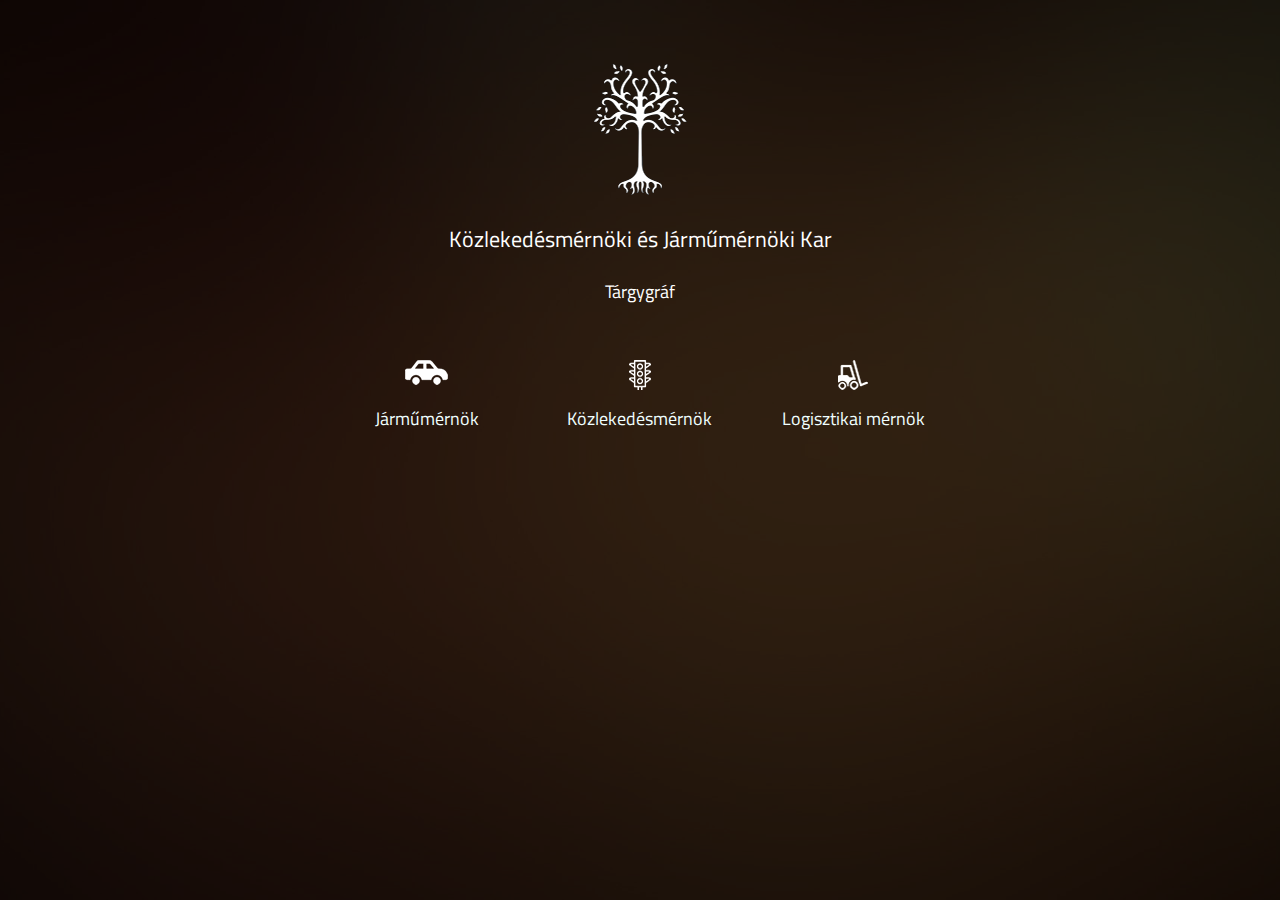
<file: index.html>
<!DOCTYPE html PUBLIC "-//W3C//DTD XHTML 1.0 Transitional//EN" "http://www.w3.org/TR/xhtml1/DTD/xhtml1-transitional.dtd">
<html xmlns="http://www.w3.org/1999/xhtml">
<head>
<meta http-equiv="Content-Type" content="text/html; charset=utf-8" />
<title>BME-KJK tárgygráf</title>
<link rel="stylesheet" type="text/css" href="css/styles2.css" />
<link rel="stylesheet" type="text/css" href="css/index.css" />
<script src="js/jquery-1.11.0.min.js"></script>
 </head>

<body>
<div class="contMain">
	<div class="innerMain">
	<div class="logo">
		<div class="logoImg"><img src="icons/logo.fw.png" /></div>
		<div class="logoTitle">
			<p class="first">Közlekedésmérnöki és Járműmérnöki Kar</p>
			<p class="second">Tárgygráf</p>
		</div>
	</div>
		<div class="buttonWrap">
			<a href="jarmu.html">
				<div class="buttonMain">
					<div class="upper"><img src="icons/jarmu.fw.png" /></div>
					<div class="upper">Járműmérnök</div>
				</div>
			</a>
				<a href="kozlek.html">
				<div class="buttonMain">
					<div class="upper"><img src="icons/kozlek.fw.png" /></div>
					<div class="upper">Közlekedésmérnök</div>
				</div>
				</a>
				<a href="logisztika.html">
				<div class="buttonMain">
					<div class="upper"><img src="icons/log.fw.png" /></div>
					<div class="upper">Logisztikai mérnök</div>
				</div>
				</a>
		</div>
		
	</div> 
</div>
</body>
</html>
</file>
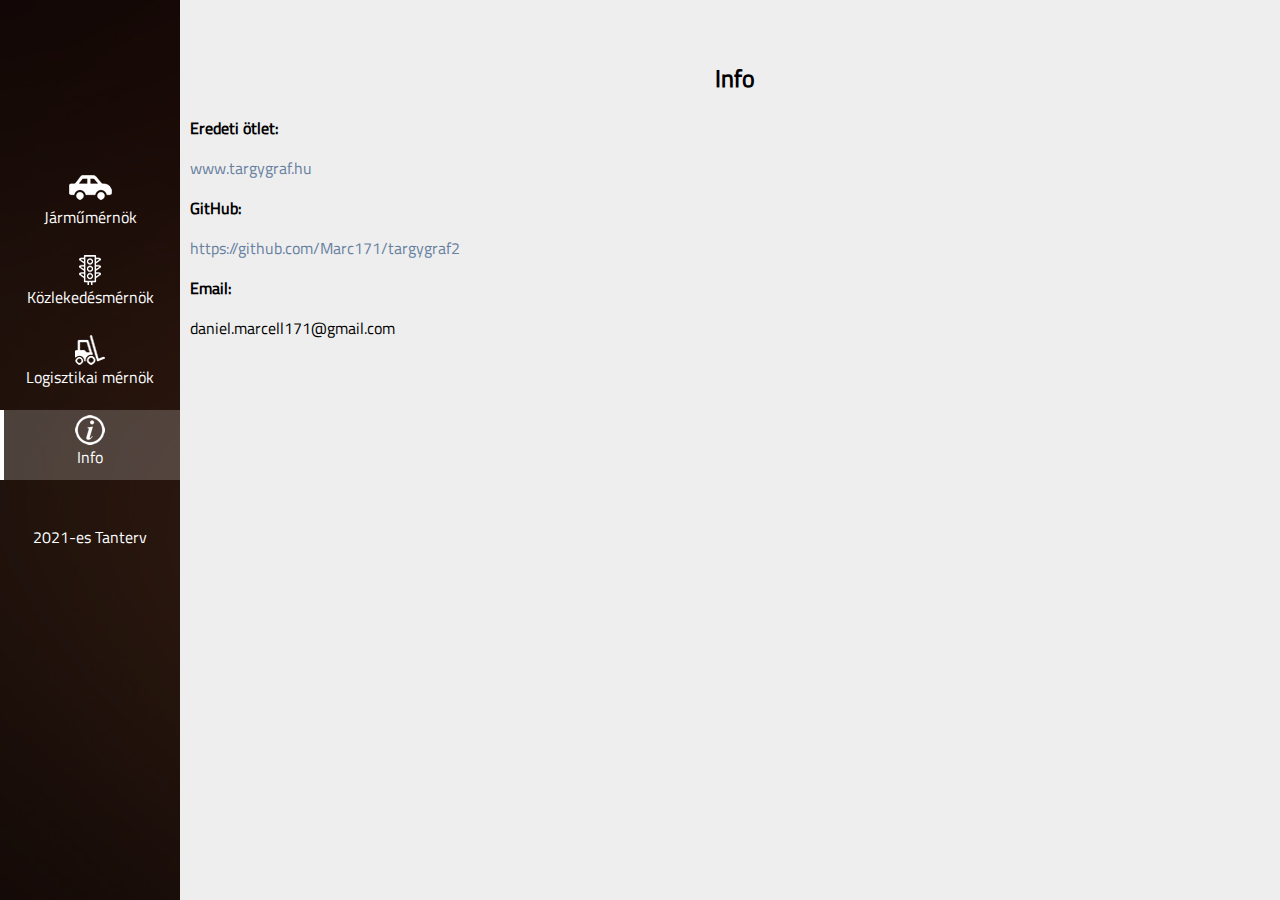
<file: info.html>
<!DOCTYPE html PUBLIC "-//W3C//DTD XHTML 1.0 Transitional//EN" "http://www.w3.org/TR/xhtml1/DTD/xhtml1-transitional.dtd">
<html xmlns="http://www.w3.org/1999/xhtml">
<head>
<meta http-equiv="Content-Type" content="text/html; charset=utf-8" />
<title>BME-KJK tárgygráf</title>
<link rel="stylesheet" type="text/css" href="css/styles2.css" />
<script src="js/jquery-1.11.0.min.js"></script>
<script src="js/pre_inf.js"></script>
<!--<script src="js/cookie_jar.js"></script>
-->
 </head>

<body onunload="pageUnload()">
<div class="container">
    <div class="sidebar">
		<div class="sidebarInner">
            <div class="buttonCont">
               <a href="jarmu.html">
                <div class="button" id="jarmu">
                    <div class="icon"><img src="icons/jarmu.fw.png" /></div>
                    <div class="title">Járműmérnök</div>
                </div>
                </a>
                <a href="kozlek.html">
                 <div class="button" id="kozlek">
                    <div class="icon"><img src="icons/kozlek.fw.png" /></div>
                    <div class="title">Közlekedésmérnök</div>
                </div>
                </a>
                <a href="logisztika.html" >
                <div class="button" id="log">
                    <div class="icon"><img  src="icons/log.fw.png" /></div>
                    <div class="title">Logisztikai mérnök</div>
                </div>
                </a>
                
                 <a href="info.html" >
                <div class="button" id="inf">
                    <div class="icon"><img  src="icons/info.fw.png" /></div>
                    <div class="title">Info</div>
                </div>
                </a>
				
				<a href="https://bmetargygraf.hu/" target="_blank">
					<div class="button" id="inf">
						<div class="icon"></div>
						<div class="title">2021-es Tanterv</div>
					</div>
                </a>
            </div>
        </div>
    </div>
    
    
    
    
    
<div class="content">


<div class="gombWrap">
	
</div>
<h2 class="pageTitle">Info </h2>
    <div class="infoWrap">
    	<p class="iTitle">Eredeti ötlet:</p>
        <p class="iCont"><a href="http://targygraf.hu/" target="_blank">www.targygraf.hu</a></p>
         
        <p class="iTitle">GitHub:</p>
        <p class="iCont"><a href="https://github.com/Marc171/targygraf2" target="_blank">https://github.com/Marc171/targygraf2</a></p>
        <p class="iTitle">Email:</p>
        <p class="iCont">daniel.marcell171@gmail.com</p>
    </div>


<br /><br />


   </div>
</div>
<a href="https://www.mystat.hu/query.php?id=158092" target="_blank"><script language="JavaScript" type="text/javascript" src="https://stat.mystat.hu/stat.php?h=1&amp;id=158092"></script></a><noscript><a href="https://www.mystat.hu/query.php?id=158092" target="_blank"><img src="https://stat.mystat.hu/collect.php?id=158092&amp;h=1" alt="mystat" border="0"></img></a></noscript>
</body>
</html>
</file>
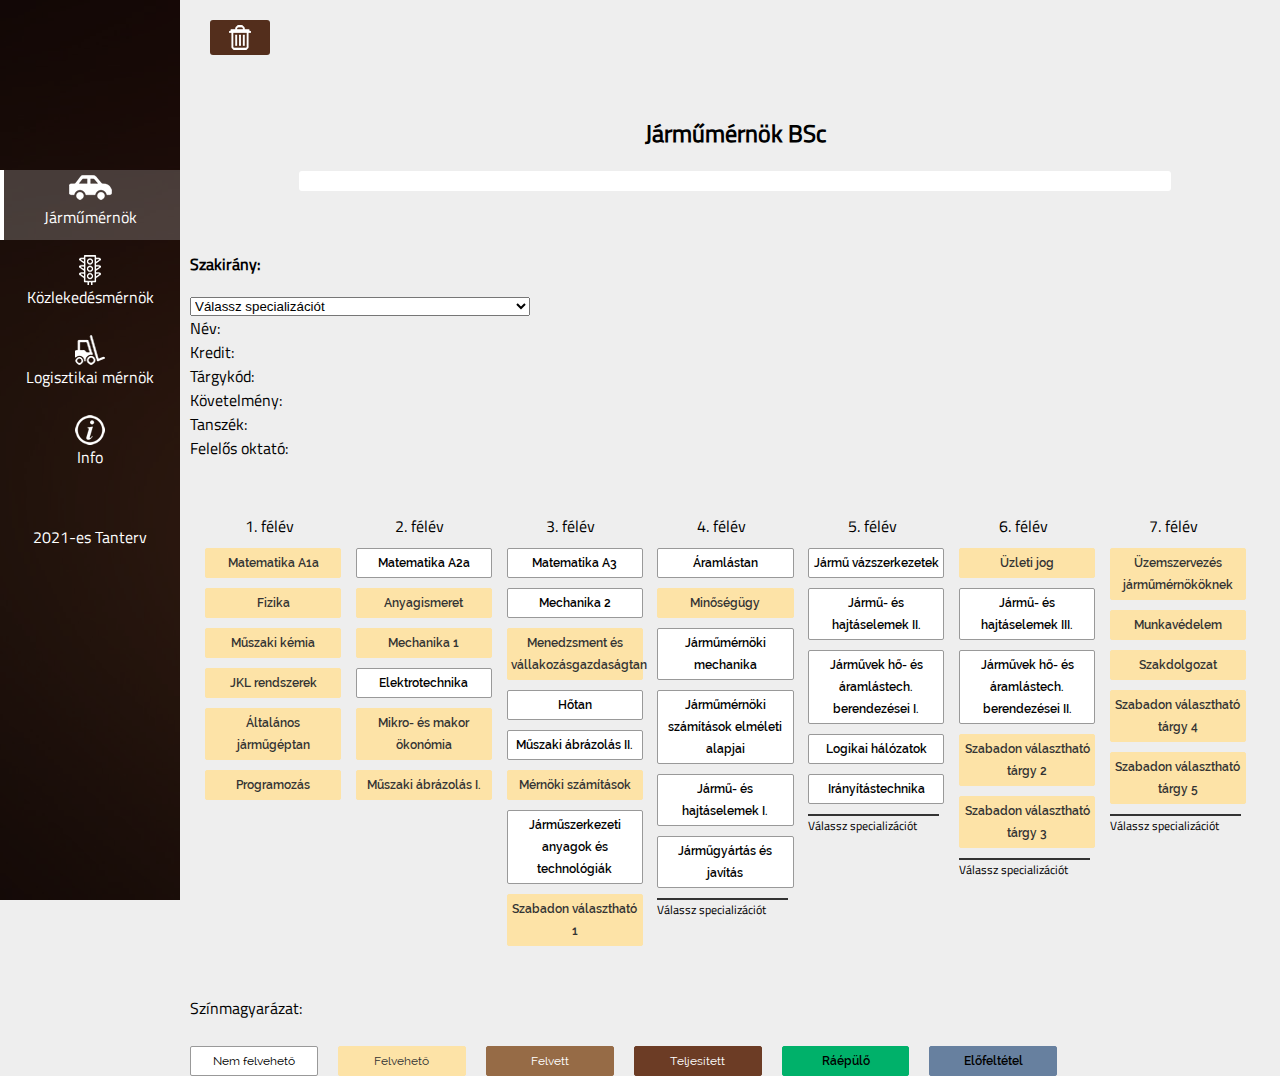
<file: jarmu.html>
<!DOCTYPE html PUBLIC "-//W3C//DTD XHTML 1.0 Transitional//EN" "http://www.w3.org/TR/xhtml1/DTD/xhtml1-transitional.dtd">
<html xmlns="http://www.w3.org/1999/xhtml">
<head>
<meta http-equiv="Content-Type" content="text/html; charset=utf-8" />
<title>BME-KJK tárgygráf</title>
<link rel="stylesheet" type="text/css" href="css/styles2.css" />
<script src="js/jquery-1.11.0.min.js"></script>
<script src="js/data_targyak.js"></script>
<script src="js/szin.js"></script>
<script src="js/data.js"></script>
<script src="js/save.js"></script>
<script src="js/szakirany_jar.js"></script>

<script src="js/cookie_jar.js"></script>
<script src="js/pre_jar.js"></script>
 </head>

<body onunload="pageUnload()">
<div class="pageWrap">
<div id="type" data-szak="jarmu"></div>
<div class="container">
    <div class="sidebar">
		<div class="sidebarInner">
            <div class="buttonCont">
               <a href="jarmu.html">
                <div class="button" id="jarmu">
                    <div class="icon"><img src="icons/jarmu.fw.png" /></div>
                    <div class="title">Járműmérnök</div>
                </div>
                </a>
                <a href="kozlek.html">
                 <div class="button" id="kozlek">
                    <div class="icon"><img src="icons/kozlek.fw.png" /></div>
                    <div class="title">Közlekedésmérnök</div>
                </div>
                </a>
                <a href="logisztika.html" >
                <div class="button" id="log">
                    <div class="icon"><img  src="icons/log.fw.png" /></div>
                    <div class="title">Logisztikai mérnök</div>
                </div>
                </a>
                   <a href="info.html" >
                <div class="button" id="inf">
                    <div class="icon"><img  src="icons/info.fw.png" /></div>
                    <div class="title">Info</div>
                </div>
                </a>
				<a href="https://bmetargygraf.hu/" target="_blank">
					<div class="button" id="inf">
						<div class="icon"></div>
						<div class="title">2021-es Tanterv</div>
					</div>
                </a>
            </div>
        </div>
    </div>
    
    
    
    
    
<div class="content">
<div class="gombWrap">
<!--	<div class="gomb" id="share" title="Megosztás" onclick="createLink()"><img src="icons/share.fw.png" /></div>-->
    <div class="gomb" id="clear" title="Törlés" onclick="deleteData()"><img src="icons/delete.fw.png" /></div>
    <div class="clear"></div>
</div>
<div class="gombWrap">
	<div id="linkToShare"></div>
</div>
<h2 class="pageTitle">Járműmérnök BSc </h2>
<div class="kreditWrap">
	<div>
			<div id="kreditBar" class="kreditBar">
				<div class="bar Telj" id="Telj">0</div>
				<div class="bar Felv" id="Felv">0</div>
			</div>
	</div>
	
</div>

<div class="middleSection">
	<div class="szakiranyWrap">
        <h4>Szakirány:</h4>
        <div class="selectWrap">
        <select id="szakirany" onchange="szakirany()">
          <option>Válassz specializációt</option>
          <option data-szak="gep"  value="1">Gépjárművek</option>
          <option data-szak="leg"  value="2">Légijárművek</option>
          <option data-szak="vas"  value="3">Vasúti járművek</option>
          <option data-szak="viz"  value="4">Vízi járművek</option>
          <option data-szak="mech" value="5">Járműmechatronika</option>
          <option data-szak="gyar" value="6">Járműgyártás</option>
          <option data-szak="ep"   value="7">Építőgépek</option>
          <option data-szak="aut"  value="8">Automatizált anyagmozgató berendezések és robotok</option>
          <option data-szak="fep"  value="9">Járműfelépítmények</option>
        </select>
        </div>
    </div>
    <div class="targyInfo">
       	<div class="targyInfoBox boxNarrow">
            <div class="targyInfoTitle">Név:</div>
            <div class="targyInfoTitle">Kredit:</div>
            <div class="targyInfoTitle">Tárgykód:</div>
         </div>
         <div class="targyInfoBox">
            <div class="targyInfoSingle" id="targyNev"></div>
            <div class="targyInfoSingle" id="targyKredit"></div>
            <div class="targyInfoSingle" id="targyKod"></div>
         </div>
          <div class="targyInfoBox boxNarrow2">
            <div class="targyInfoTitle">Követelmény:</div>
            <div class="targyInfoTitle">Tanszék:</div>
            <div class="targyInfoTitle">Felelős oktató:</div>
         </div>
         <div class="targyInfoBox">
            <div class="targyInfoSingle" id="targyKovetelmeny"></div>
            <div class="targyInfoSingle" id="targyTanszek"></div>
            <div class="targyInfoSingle" id="targyFelelos"></div>
         </div>
    </div>
</div>
<br class="clear" />
<div class="felevWrap">
			<div class="felev">
            	<div class="title">1. félév</div>
            	<div id="11" data-elo="" data-uto="21" data-felveheto="0" data-status="0" data-kredit="6" class="targy">Matematika A1a</div>
                <div id="12" data-elo="" data-uto="24 y56" data-felveheto="0" data-status="0" data-kredit="3" class="targy">Fizika</div>
                <div id="13" data-elo="" data-uto="22" data-felveheto="0" data-status="0" data-kredit="3" class="targy">Műszaki kémia</div>
                <div id="14" data-elo="" data-uto="99" data-felveheto="0" data-status="0" data-kredit="8" class="targy">JKL rendszerek</div>
                <div id="15" data-elo="" data-uto="41" data-felveheto="0" data-status="0" data-kredit="3" class="targy">Általános járműgéptan</div>
                <div id="16" data-elo="" data-uto="54 55" data-felveheto="0" data-status="0" data-kredit="7" class="targy">Programozás</div>
            </div>
            <div class="felev">
            <div class="title">2. félév</div>
            	<div id="21" data-elo="11" data-uto="31 34" data-felveheto="0" data-status="0" data-kredit="6" class="targy">Matematika A2a</div>
                <div id="22" data-elo="" data-uto="37 y47 y56 y58" data-felveheto="0" data-status="0" data-kredit="4" class="targy">Anyagismeret</div>
                <div id="23" data-elo="" data-uto="32 h47 h48 e47 a47 a57 f48"  data-felveheto="0" data-status="0" data-kredit="6" class="targy">Mechanika 1</div>
                <div id="24" data-elo="12" data-uto="54 55 v47 v57 m69 e58 a58" data-felveheto="0" data-status="0" data-kredit="6" class="targy">Elektrotechnika</div>
                <div id="25" data-elo="" data-uto="" data-felveheto="0" data-status="0" data-kredit="4" class="targy">Mikro- és makor ökonómia</div>
                <div id="26" data-elo="" data-uto="35" data-felveheto="0" data-status="0" data-kredit="4" class="targy">Műszaki ábrázolás I.</div>
            </div>
            <div class="felev">
            <div class="title">3. félév</div>
            	<div id="31" data-elo="21" data-uto="41 54 55" data-felveheto="0" data-status="0" data-kredit="4" class="targy">Matematika A3</div>
                <div id="32" data-elo="23" data-uto="43 h58" data-felveheto="0" data-status="0" data-kredit="4" class="targy">Mechanika 2</div>
                <div id="33" data-elo="" data-uto="" data-felveheto="0" data-status="0" data-kredit="4" class="targy">Menedzsment és vállakozásgazdaságtan</div>
                <div id="34" data-elo="21" data-uto="53 l47 l48 v58" data-felveheto="0" data-status="0" data-kredit="3" class="targy">Hőtan</div>
                <div id="35" data-elo="26" data-uto="45" data-felveheto="0" data-status="0" data-kredit="4" class="targy">Műszaki ábrázolás II.</div>
                <div id="36" data-elo="" data-uto="44" data-felveheto="0" data-status="0" data-kredit="3" class="targy">Mérnöki számítások</div>
                <div id="37" data-elo="22" data-uto="46 l57 y57" data-felveheto="0" data-status="0" data-kredit="6" class="targy">Járműszerkezeti anyagok és technológiák</div>
                <div id="38" data-elo="" data-uto="" data-felveheto="0" data-status="0" data-kredit="2" class="targy">Szabadon választható 1</div>
            </div>
            <div class="felev">
            <div class="title">4. félév</div>
            	<div id="41" data-elo="31 15" data-uto="53 h69" data-felveheto="0" data-status="0" data-kredit="3" class="targy">Áramlástan</div>
                <div id="42" data-elo="" data-uto="y67" data-felveheto="0" data-status="0" data-kredit="2" class="targy">Minőségügy</div>
                <div id="43" data-elo="32" data-uto="51" data-felveheto="0" data-status="0" data-kredit="4" class="targy">Járműmérnöki mechanika</div>
                <div id="44" data-elo="36" data-uto="" data-felveheto="0" data-status="0" data-kredit="3" class="targy">Járműmérnöki számítások elméleti alapjai</div>
                <div id="45" data-elo="35" data-uto="52" data-felveheto="0" data-status="0" data-kredit="5" class="targy">Jármű- és hajtáselemek I.</div>
                <div id="46" data-elo="37" data-uto="" data-felveheto="0" data-status="0" data-kredit="5" class="targy">Járműgyártás és javítás</div>
                            <div class="szakirany" id="szakBlock_4">Válassz specializációt
                            </div>
            </div>
            <div class="felev">
            	<div class="title">5. félév</div>
            	<div id="51" data-elo="43" data-uto="f66 f67 f68" data-felveheto="0" data-status="0" data-kredit="3" class="targy">Jármű vázszerkezetek</div>
                <div id="52" data-elo="45" data-uto="62" data-felveheto="0" data-status="0" data-kredit="4" class="targy">Jármű- és hajtáselemek II.</div>
                <div id="53" data-elo="34 41" data-uto="63 h67" data-felveheto="0" data-status="0" data-kredit="4" class="targy">Járművek hő- és áramlástech. berendezései I.</div>
               <div id="54" data-elo="16 24 31" data-uto="m68" data-felveheto="0" data-status="0" data-kredit="3" class="targy">Logikai hálózatok</div>
                <div id="55" data-elo="16 24 31" data-uto="" data-felveheto="0" data-status="0" data-kredit="3" class="targy">Irányítástechnika</div>
                            <div class="szakirany" id="szakBlock_5">Válassz specializációt
                            </div>
                </div>
            <div class="felev">
                 <div class="title">6. félév</div>
            	<div id="61" data-elo="" data-uto="" data-felveheto="0" data-status="0"  data-kredit="2" class="targy">Üzleti jog</div>
                <div id="62" data-elo="52" data-uto="" data-felveheto="0" data-status="0" data-kredit="4" class="targy">Jármű- és hajtáselemek III.</div>
                <div id="63" data-elo="53" data-uto="" data-felveheto="0" data-status="0" data-kredit="3" class="targy">Járművek hő- és áramlástech. berendezései II.</div>
                <div id="64" data-elo="" data-uto="" data-felveheto="0" data-status="0" data-kredit="2" class="targy">Szabadon választható tárgy 2</div>
                <div id="65" data-elo="" data-uto="" data-felveheto="0" data-status="0" data-kredit="2" class="targy">Szabadon választható tárgy 3</div>
           				<div class="szakirany" id="szakBlock_6">Válassz specializációt
               			</div>
                </div>
            <div class="felev">
              <div class="title">7. félév</div>
            	<div id="71" data-elo="" data-uto="" data-felveheto="0" data-status="0" data-kredit="2" class="targy">Üzemszervezés járműmérnököknek</div>
                <div id="72" data-elo="" data-uto="" data-felveheto="0" data-status="0" data-kredit="2" class="targy">Munkavédelem</div>
                <div id="73" data-elo="" data-uto="" data-felveheto="0" data-status="0" data-kredit="15" class="targy">Szakdolgozat</div>
                <div id="74" data-elo="" data-uto="" data-felveheto="0" data-status="0" data-kredit="2" class="targy">Szabadon választható tárgy 4</div>
                <div id="78" data-elo="" data-uto="" data-felveheto="0" data-status="0" data-kredit="2" class="targy">Szabadon választható tárgy 5</div>
                            <div class="szakirany" id="szakBlock_7">Válassz specializációt
                            </div>
               </div>
               <div class="clear"></div>
   	</div>
   
    <div class="banner"> 
    <div class="gombWrap">Színmagyarázat:</div>
<div class="minta">Nem felvehető</div>
<div class="minta felveheto">Felvehető</div>
<div class="minta felvett">Felvett</div>
<div class="minta teljesitett">Teljesített</div>
<div class="minta utokovetelmeny">Ráépülő</div>
<div class="minta elokovetelmeny">Előfeltétel</div>
<div class="clear"></div>
</div>
   </div>

</div>
<a href="https://www.mystat.hu/query.php?id=158092" target="_blank"><script language="JavaScript" type="text/javascript" src="https://stat.mystat.hu/stat.php?h=1&amp;id=158092"></script></a><noscript><a href="https://www.mystat.hu/query.php?id=158092" target="_blank"><img src="https://stat.mystat.hu/collect.php?id=158092&amp;h=1" alt="mystat" border="0"></img></a></noscript>
</div>
</body>
</html>
</file>
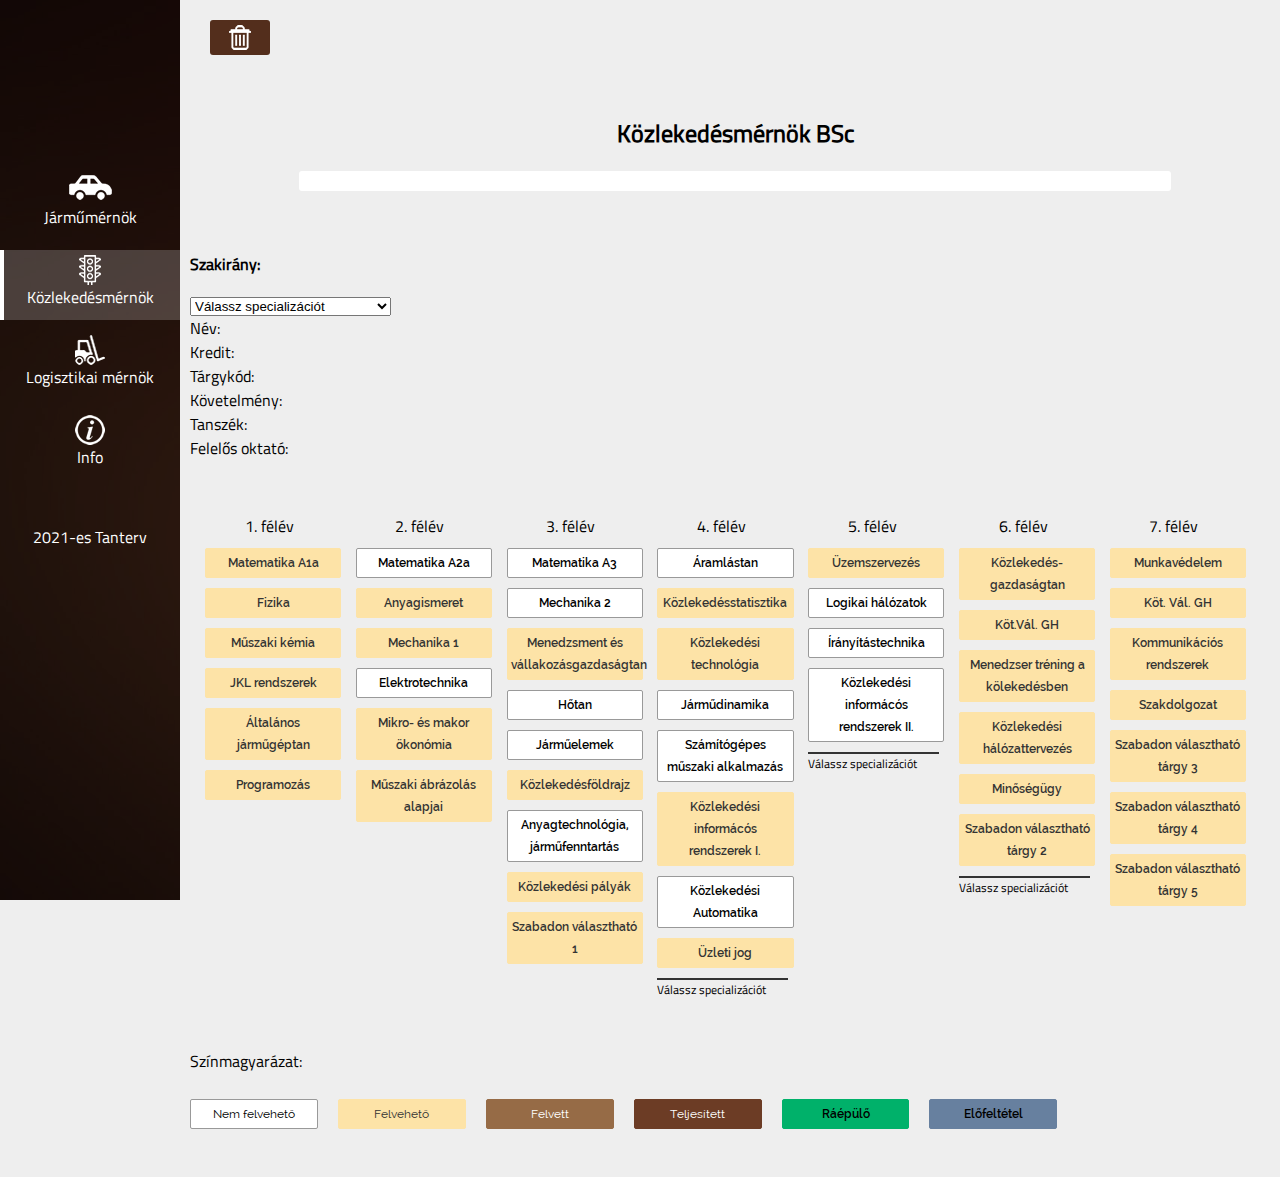
<file: kozlek.html>
<!DOCTYPE html PUBLIC "-//W3C//DTD XHTML 1.0 Transitional//EN" "http://www.w3.org/TR/xhtml1/DTD/xhtml1-transitional.dtd">
<html xmlns="http://www.w3.org/1999/xhtml">
<head>
<meta http-equiv="Content-Type" content="text/html; charset=utf-8" />
<title>BME-KJK tárgygráf</title>
<link rel="stylesheet" type="text/css" href="css/styles2.css" />
<script src="js/jquery-1.11.0.min.js"></script>
<script src="js/data_targyak.js"></script>
<script src="js/szin.js"></script>
<script src="js/data.js"></script>
<script src="js/save.js"></script>
<script src="js/szakirany_koz.js"></script>
<script src="js/pre_koz.js"></script>
<script src="js/cookie_koz.js"></script>

 </head>

<body onunload="pageUnload()">
<div id="type" data-szak="kozlek"></div>
<div class="container">
    <div class="sidebar">
		<div class="sidebarInner">
            <div class="buttonCont">
               <a href="jarmu.html">
                <div class="button" id="jarmu">
                    <div class="icon"><img src="icons/jarmu.fw.png" /></div>
                    <div class="title">Járműmérnök</div>
                </div>
                </a>
                <a href="kozlek.html">
                 <div class="button" id="kozlek">
                    <div class="icon"><img src="icons/kozlek.fw.png" /></div>
                    <div class="title">Közlekedésmérnök</div>
                </div>
                </a>
                <a href="logisztika.html" >
                <div class="button" id="log">
                    <div class="icon"><img  src="icons/log.fw.png" /></div>
                    <div class="title">Logisztikai mérnök</div>
                </div>
                </a>
                
                 <a href="info.html" >
                <div class="button" id="inf">
                    <div class="icon"><img  src="icons/info.fw.png" /></div>
                    <div class="title">Info</div>
                </div>
                </a>
				<a href="https://bmetargygraf.hu/" target="_blank">
					<div class="button" id="inf">
						<div class="icon"></div>
						<div class="title">2021-es Tanterv</div>
					</div>
                </a>
            </div>
        </div>
    </div>
    
    
    
    
    
<div class="content">

<div class="gombWrap">
<!--	<div class="gomb" id="share" title="Megosztás" onclick="createLink()"><img src="icons/share.fw.png" /></div>-->
    <div class="gomb" id="clear" title="Törlés" onclick="deleteData()"><img src="icons/delete.fw.png" /></div>
    <div class="clear"></div>
</div>
<div class="gombWrap">
	<div id="linkToShare"></div>
</div>
<h2 class="pageTitle">Közlekedésmérnök BSc </h2>
<div class="kreditWrap">
	<div>
			<div id="kreditBar" class="kreditBar">
				<div class="bar Telj" id="Telj">0</div>
				<div class="bar Felv" id="Felv">0</div>
			</div>
	</div>
	
</div>

<div class="middleSection">
	<div class="szakiranyWrap">
<h4>Szakirány:</h4>
<div class="selectWrap">
<select id="szakirany" onchange="szakirany()">
  <option>Válassz specializációt</option>
  <option data-szak="koz" value="1">Közúti közlekedési folyamatok</option>
  <option data-szak="vas" value="2">Vasúti közlekedési folyamatok</option>
  <option data-szak="leg" value="3">Légi közlekedési folyamatok</option>
  <option data-szak="viz" value="4">Vízi közlekedési folyamatok</option>
</select>
</div>
    </div>
    <div class="targyInfo">
       	<div class="targyInfoBox boxNarrow">
            <div class="targyInfoTitle">Név:</div>
            <div class="targyInfoTitle">Kredit:</div>
            <div class="targyInfoTitle">Tárgykód:</div>
         </div>
         <div class="targyInfoBox">
            <div class="targyInfoSingle" id="targyNev"></div>
            <div class="targyInfoSingle" id="targyKredit"></div>
            <div class="targyInfoSingle" id="targyKod"></div>
         </div>
          <div class="targyInfoBox boxNarrow2">
            <div class="targyInfoTitle">Követelmény:</div>
            <div class="targyInfoTitle">Tanszék:</div>
            <div class="targyInfoTitle">Felelős oktató:</div>
         </div>
         <div class="targyInfoBox">
            <div class="targyInfoSingle" id="targyKovetelmeny"></div>
            <div class="targyInfoSingle" id="targyTanszek"></div>
            <div class="targyInfoSingle" id="targyFelelos"></div>
         </div>
    </div>
</div>
<br class="clear" />


<div class="felevWrap">
			<div class="felev">
            	<div class="title">1. félév</div>
            	<div id="11" data-elo="" data-uto="21" data-felveheto="0" data-status="0" data-kredit="6" class="targy">Matematika A1a</div>
                <div id="12" data-elo="" data-uto="24" data-felveheto="0" data-status="0" data-kredit="3" class="targy">Fizika</div>
                <div id="13" data-elo="" data-uto="22" data-felveheto="0" data-status="0" data-kredit="3" class="targy">Műszaki kémia</div>
                <div id="14" data-elo="" data-uto="44 k58 l49" data-felveheto="0" data-status="0" data-kredit="8" class="targy">JKL rendszerek</div>
                <div id="15" data-elo="" data-uto="41 44" data-felveheto="0" data-status="0" data-kredit="3" class="targy">Általános járműgéptan</div>
                <div id="16" data-elo="" data-uto="45 52 53" data-felveheto="0" data-status="0" data-kredit="7" class="targy">Programozás</div>
            </div>
            <div class="felev">
            <div class="title">2. félév</div>
            	<div id="21" data-elo="11" data-uto="31 34" data-felveheto="0" data-status="0" data-kredit="6" class="targy">Matematika A2a</div>
                <div id="22" data-elo="" data-uto="37" data-felveheto="0" data-status="0" data-kredit="4" class="targy">Anyagismeret</div>
                <div id="23" data-elo="" data-uto="32"  data-felveheto="0" data-status="0" data-kredit="6" class="targy">Mechanika 1</div>
                <div id="24" data-elo="12" data-uto="47 52 53" data-felveheto="0" data-status="0" data-kredit="6" class="targy">Elektrotechnika</div>
                <div id="25" data-elo="" data-uto="" data-felveheto="0" data-status="0" data-kredit="4" class="targy">Mikro- és makor ökonómia</div>
                <div id="26" data-elo="" data-uto="35" data-felveheto="0" data-status="0" data-kredit="4" class="targy">Műszaki ábrázolás alapjai</div>
            </div>
            <div class="felev">
            <div class="title">3. félév</div>
            	<div id="31" data-elo="21" data-uto="41 52 53" data-felveheto="0" data-status="0" data-kredit="4" class="targy">Matematika A3</div>
                <div id="32" data-elo="23" data-uto="43" data-felveheto="0" data-status="0" data-kredit="4" class="targy">Mechanika 2</div>
                 <div id="33" data-elo="" data-uto="" data-felveheto="0" data-status="0" data-kredit="4" class="targy">Menedzsment és vállakozásgazdaságtan</div>
                 
                <div id="34" data-elo="21" data-uto="" data-felveheto="0" data-status="0" data-kredit="3" class="targy">Hőtan</div>
                <div id="35" data-elo="26" data-uto="" data-felveheto="0" data-status="0" data-kredit="3" class="targy">Járműelemek</div>
                <div id="36" data-elo="" data-uto="" data-felveheto="0" data-status="0" data-kredit="3" class="targy">Közlekedésföldrajz</div>
                <div id="37" data-elo="22" data-uto="" data-felveheto="0" data-status="0" data-kredit="4" class="targy">Anyagtechnológia, járműfenntartás</div>
                <div id="38" data-elo="" data-uto="k49 v49" data-felveheto="0" data-status="0" data-kredit="3" class="targy">Közlekedési pályák</div>
                <div id="39" data-elo="" data-uto="" data-felveheto="0" data-status="0" data-kredit="2" class="targy">Szabadon választható 1</div>
            </div>
            <div class="felev">
            <div class="title">4. félév</div>
            	<div id="41" data-elo="31 15" data-uto="" data-felveheto="0" data-status="0" data-kredit="3" class="targy">Áramlástan</div>
                <div id="42" data-elo="" data-uto="" data-felveheto="0" data-status="0" data-kredit="3" class="targy">Közlekedésstatisztika </div>
                <div id="43" data-elo="" data-uto="k57 v57" data-felveheto="0" data-status="0" data-kredit="5" class="targy">Közlekedési technológia</div>
                <div id="44" data-elo="14 15" data-uto="" data-felveheto="0" data-status="0" data-kredit="2" class="targy">Járműdinamika</div>
                <div id="45" data-elo="16" data-uto="" data-felveheto="0" data-status="0" data-kredit="3" class="targy">Számítógépes műszaki alkalmazás</div>
                <div id="46" data-elo="" data-uto="54" data-felveheto="0" data-status="0" data-kredit="5" class="targy">Közlekedési informácós rendszerek I.</div>
                <div id="47" data-elo="24" data-uto="" data-felveheto="0" data-status="0" data-kredit="4" class="targy">Közlekedési Automatika</div>
                <div id="48" data-elo="" data-uto="" data-felveheto="0" data-status="0" data-kredit="2" class="targy">Üzleti jog</div>
                            <div class="szakirany" id="szakBlock_4">Válassz specializációt
                            </div>
            </div>
            <div class="felev">
            	<div class="title">5. félév</div>
            	<div id="51" data-elo="" data-uto="" data-felveheto="0" data-status="0" data-kredit="6" class="targy">Üzemszervezés</div>
                <div id="52" data-elo="16 24 31" data-uto="" data-felveheto="0" data-status="0" data-kredit="3" class="targy">Logikai hálózatok</div>
                <div id="53" data-elo="16 24 31" data-uto="" data-felveheto="0" data-status="0" data-kredit="3" class="targy">Írányítástechnika</div>
                <div id="54" data-elo="46" data-uto="k69 v69 l69 h69" data-felveheto="0" data-status="0" data-kredit="5" class="targy">Közlekedési informácós rendszerek II.</div>
                            <div class="szakirany" id="szakBlock_5">Válassz specializációt
                            </div>
                </div>
            <div class="felev">
                 <div class="title">6. félév</div>
            	<div id="61" data-elo="" data-uto="" data-felveheto="0" data-status="0"  data-kredit="5" class="targy">Közlekedés-gazdaságtan</div>
                <div id="62" data-elo="" data-uto="" data-felveheto="0" data-status="0" data-kredit="2" class="targy">Köt.Vál. GH</div>
                <div id="63" data-elo="" data-uto="" data-felveheto="0" data-status="0" data-kredit="2" class="targy">Menedzser tréning a kölekedésben</div>
                <div id="64" data-elo="" data-uto="" data-felveheto="0" data-status="0" data-kredit="5" class="targy">Közlekedési hálózattervezés</div>
                <div id="65" data-elo="" data-uto="" data-felveheto="0" data-status="0" data-kredit="2" class="targy">Minőségügy</div>
                <div id="66" data-elo="" data-uto="" data-felveheto="0" data-status="0" data-kredit="2" class="targy">Szabadon választható tárgy 2</div>
           				<div class="szakirany" id="szakBlock_6">Válassz specializációt
               			</div>
                </div>
            <div class="felev">
              <div class="title">7. félév</div>
            	<div id="71" data-elo="" data-uto="" data-felveheto="0" data-status="0" data-kredit="2" class="targy">Munkavédelem</div>
                <div id="72" data-elo="" data-uto="" data-felveheto="0" data-status="0" data-kredit="2" class="targy">Köt. Vál. GH</div>
                <div id="73" data-elo="" data-uto="" data-felveheto="0" data-status="0" data-kredit="5" class="targy">Kommunikációs rendszerek</div>
                <div id="74" data-elo="" data-uto="" data-felveheto="0" data-status="0" data-kredit="15" class="targy">Szakdolgozat</div>
                <div id="75" data-elo="" data-uto="" data-felveheto="0" data-status="0" data-kredit="2" class="targy">Szabadon választható tárgy 3</div>
                <div id="76" data-elo="" data-uto="" data-felveheto="0" data-status="0" data-kredit="2" class="targy">Szabadon választható tárgy 4</div>
                <div id="77" data-elo="" data-uto="" data-felveheto="0" data-status="0" data-kredit="2" class="targy">Szabadon választható tárgy 5</div>
                            
               </div>
               <div class="clear"></div>
   	</div>
   
    <div class="banner"> 
    <div class="gombWrap">Színmagyarázat:</div>
<div class="minta">Nem felvehető</div>
<div class="minta felveheto">Felvehető</div>
<div class="minta felvett">Felvett</div>
<div class="minta teljesitett">Teljesített</div>
<div class="minta utokovetelmeny">Ráépülő</div>
<div class="minta elokovetelmeny">Előfeltétel</div>
<div class="clear"></div>
</div>
<br /><br />
<!--
<div id="test1">asd</div>
<div id="test2">asd</div>
-->
   </div>
   <a href="https://www.mystat.hu/query.php?id=158092" target="_blank"><script language="JavaScript" type="text/javascript" src="https://stat.mystat.hu/stat.php?h=1&amp;id=158092"></script></a><noscript><a href="https://www.mystat.hu/query.php?id=158092" target="_blank"><img src="https://stat.mystat.hu/collect.php?id=158092&amp;h=1" alt="mystat" border="0"></img></a></noscript>
</div>
</body>
</html>
</file>
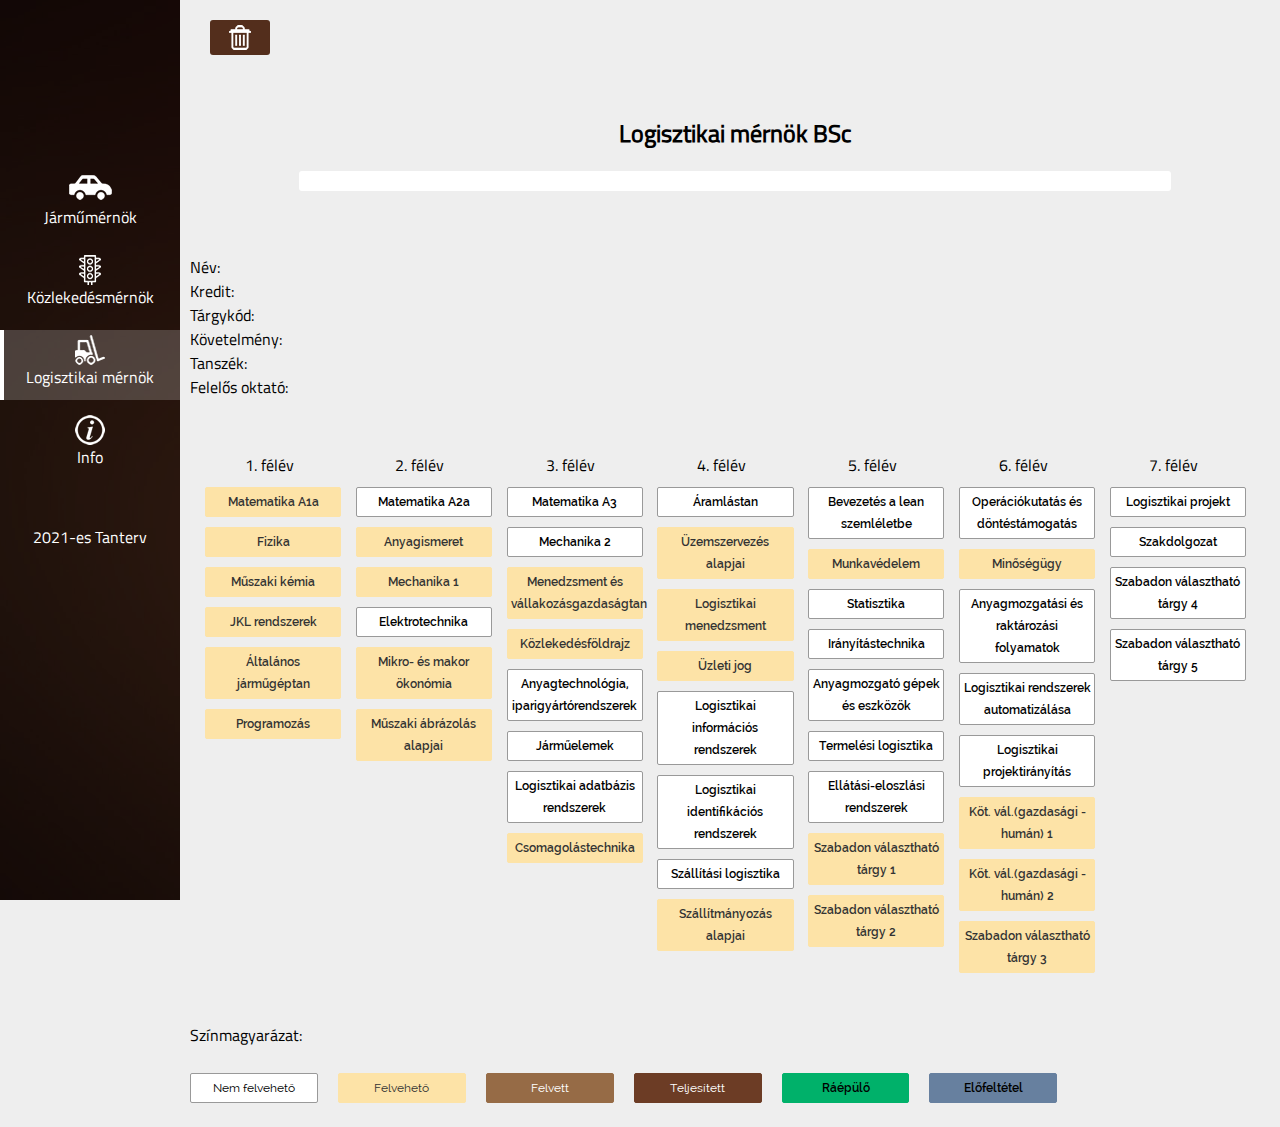
<file: logisztika.html>
<!DOCTYPE html PUBLIC "-//W3C//DTD XHTML 1.0 Transitional//EN" "http://www.w3.org/TR/xhtml1/DTD/xhtml1-transitional.dtd">
<html xmlns="http://www.w3.org/1999/xhtml">
<head>
<meta http-equiv="Content-Type" content="text/html; charset=utf-8" />
<title>BME-KJK tárgygráf</title>
<link rel="stylesheet" type="text/css" href="css/styles2.css" />
<script src="js/jquery-1.11.0.min.js"></script>
<script src="js/data_targyak.js"></script>
<script src="js/szin.js"></script>
<script src="js/data.js"></script>
<script src="js/save.js"></script>
<script src="js/cookie_log.js"></script>
<script src="js/pre_log.js"></script>
 </head>

<body onunload="pageUnload()">
<div id="type" data-szak="logisztika"></div>
<div class="container">
    <div class="sidebar">
		<div class="sidebarInner">
            <div class="buttonCont">
               <a href="jarmu.html">
                <div class="button" id="jarmu">
                    <div class="icon"><img src="icons/jarmu.fw.png" /></div>
                    <div class="title">Járműmérnök</div>
                </div>
                </a>
                <a href="kozlek.html">
                 <div class="button" id="kozlek">
                    <div class="icon"><img src="icons/kozlek.fw.png" /></div>
                    <div class="title">Közlekedésmérnök</div>
                </div>
                </a>
                <a href="logisztika.html">
                <div class="button" id="log">
                    <div class="icon"><img  src="icons/log.fw.png" /></div>
                    <div class="title">Logisztikai mérnök</div>
                </div>
                </a>
                         <a href="info.html" >
                <div class="button" id="inf">
                    <div class="icon"><img  src="icons/info.fw.png" /></div>
                    <div class="title">Info</div>
                </div>
                </a>
				<a href="https://bmetargygraf.hu/" target="_blank">
					<div class="button" id="inf">
						<div class="icon"></div>
						<div class="title">2021-es Tanterv</div>
					</div>
                </a>
            </div>
        </div>
    </div>
    
    
    
    
    
<div class="content">
<div class="gombWrap">
	<!--<div class="gomb" id="share" title="Megosztás" onclick="createLink()"><img src="icons/share.fw.png" /></div>-->
    <div class="gomb" id="clear" title="Törlés" onclick="deleteData()"><img src="icons/delete.fw.png" /></div>
    <div class="clear"></div>
</div>
<div class="gombWrap">
	<div id="linkToShare"></div>
</div>
<h2 class="pageTitle">Logisztikai mérnök BSc</h2>

<div class="kreditWrap">
	<div>
			<div id="kreditBar" class="kreditBar">
				<div class="bar Telj" id="Telj">0</div>
				<div class="bar Felv" id="Felv">0</div>
			</div>
	</div>
	
</div>
<div class="middleSection">
	<div class="szakiranyWrap">
&nbsp 
    </div>
    <div class="targyInfo">
       	<div class="targyInfoBox boxNarrow">
            <div class="targyInfoTitle">Név:</div>
            <div class="targyInfoTitle">Kredit:</div>
            <div class="targyInfoTitle">Tárgykód:</div>
         </div>
         <div class="targyInfoBox">
            <div class="targyInfoSingle" id="targyNev"></div>
            <div class="targyInfoSingle" id="targyKredit"></div>
            <div class="targyInfoSingle" id="targyKod"></div>
         </div>
          <div class="targyInfoBox boxNarrow2">
            <div class="targyInfoTitle">Követelmény:</div>
            <div class="targyInfoTitle">Tanszék:</div>
            <div class="targyInfoTitle">Felelős oktató:</div>
         </div>
         <div class="targyInfoBox">
            <div class="targyInfoSingle" id="targyKovetelmeny"></div>
            <div class="targyInfoSingle" id="targyTanszek"></div>
            <div class="targyInfoSingle" id="targyFelelos"></div>
         </div>
    </div>
</div>
<br class="clear" />

<div class="felevWrap">
	<div class="felev">
      	<div class="title">1. félév</div>
                <div id="11" data-elo="" data-uto="21" data-felveheto="0" data-status="0" data-kredit="6" class="targy">Matematika A1a</div>
                <div id="12" data-elo="" data-uto="24" data-felveheto="0" data-status="0" data-kredit="3" class="targy">Fizika</div>
                <div id="13" data-elo="" data-uto="22" data-felveheto="0" data-status="0" data-kredit="3" class="targy">Műszaki kémia</div>
                <div id="14" data-elo="" data-uto="" data-felveheto="0" data-status="0" data-kredit="8" class="targy">JKL rendszerek</div>
                <div id="15" data-elo="" data-uto="41" data-felveheto="0" data-status="0" data-kredit="3" class="targy">Általános járműgéptan</div>
                <div id="16" data-elo="" data-uto="37 54" data-felveheto="0" data-status="0" data-kredit="7" class="targy">Programozás</div>
  		 </div> 
    		<div class="felev">
            <div class="title">2. félév</div>
            	<div id="21" data-elo="11" data-uto="31" data-felveheto="0" data-status="0" data-kredit="6" class="targy">Matematika A2a</div>
                <div id="22" data-elo="" data-uto="35" data-felveheto="0" data-status="0" data-kredit="4" class="targy">Anyagismeret</div>
                <div id="23" data-elo="" data-uto="32 55" data-felveheto="0" data-status="0" data-kredit="6" class="targy">Mechanika 1</div>
                <div id="24" data-elo="12" data-uto="46 54 64" data-felveheto="0" data-status="0" data-kredit="6" class="targy">Elektrotechnika</div>
                <div id="25" data-elo="" data-uto="" data-felveheto="0" data-status="0" data-kredit="4" class="targy">Mikro- és makor ökonómia</div>
                <div id="26" data-elo="" data-uto="36" data-felveheto="0" data-status="0" data-kredit="4" class="targy">Műszaki ábrázolás alapjai</div>
            </div>
            <div class="felev">
             <div class="title">3. félév</div>
            	<div id="31" data-elo="21" data-uto="41 53 54 61" data-felveheto="0" data-kredit="4" data-status="0" class="targy">Matematika A3</div>
                <div id="32" data-elo="23" data-uto="" data-felveheto="0" data-status="0" data-kredit="4" class="targy">Mechanika 2</div>
                <div id="33" data-elo="" data-uto="51" data-felveheto="0" data-status="0" data-kredit="4"  class="targy">Menedzsment és vállakozásgazdaságtan</div>
                <div id="34" data-elo="" data-uto="47" data-felveheto="0" data-status="0" data-kredit="3" class="targy">Közlekedésföldrajz</div>
                <div id="35" data-elo="22" data-uto="" data-felveheto="0" data-status="0" data-kredit="4" class="targy">Anyagtechnológia, iparigyártórendszerek</div>
                <div id="36" data-elo="26" data-uto="" data-felveheto="0" data-status="0" data-kredit="3" class="targy">Járműelemek</div>
                <div id="37" data-elo="16" data-uto="45" data-felveheto="0" data-status="0" data-kredit="5" class="targy">Logisztikai adatbázis rendszerek</div>
                <div id="38" data-elo="" data-uto="47" data-felveheto="0" data-status="0" data-kredit="3" class="targy">Csomagolástechnika</div>
            </div>
            <div class="felev">
            <div class="title">4. félév</div>
            	<div id="41" data-elo="31 15" data-uto="" data-felveheto="0" data-status="0" data-kredit="3" class="targy">Áramlástan</div>
                <div id="42" data-elo="" data-uto="51 56" data-felveheto="0" data-status="0" data-kredit="4" class="targy">Üzemszervezés alapjai</div>
                <div id="43" data-elo="" data-uto="51 57" data-felveheto="0" data-status="0" data-kredit="2" class="targy">Logisztikai menedzsment</div>
                <div id="44" data-elo="" data-uto="" data-felveheto="0" data-status="0" data-kredit="2" class="targy">Üzleti jog</div>
                <div id="45" data-elo="37" data-uto="" data-felveheto="0" data-status="0" data-kredit="5" class="targy">Logisztikai információs rendszerek</div>
                <div id="46" data-elo="24" data-uto="" data-felveheto="0" data-status="0" data-kredit="5" class="targy">Logisztikai identifikációs rendszerek</div>
                <div id="47" data-elo="34 38" data-uto="65" data-felveheto="0" data-status="0" data-kredit="5"  class="targy">Szállítási logisztika</div>
                <div id="48" data-elo="" data-uto="" data-felveheto="0" data-status="0" data-kredit="4" class="targy">Szállítmányozás alapjai</div>
            </div>
            <div class="felev">
            	<div class="title">5. félév</div>
            	<div id="51" data-elo="33 42 43" data-uto="" data-felveheto="0" data-status="0" data-kredit="3" class="targy">Bevezetés a lean szemléletbe</div>
                <div id="52" data-elo="" data-uto="" data-felveheto="0" data-status="0" data-kredit="2" class="targy">Munkavédelem</div>
                <div id="53" data-elo="31" data-uto="" data-felveheto="0" data-status="0" data-kredit="3" class="targy">Statisztika</div>
                <div id="54" data-elo="16 24 31" data-uto="" data-felveheto="0" data-status="0" data-kredit="3" class="targy">Irányítástechnika</div>
                <div id="55" data-elo="23" data-uto="63" data-felveheto="0" data-status="0" data-kredit="5" class="targy">Anyagmozgató gépek és eszközök</div>
                <div id="56" data-elo="42" data-uto="63 65" data-felveheto="0" data-status="0" data-kredit="5" class="targy">Termelési logisztika</div>
                <div id="57" data-elo="43" data-uto="63 65" data-felveheto="0" data-status="0" data-kredit="5" class="targy">Ellátási-eloszlási rendszerek</div>
                <div id="58" data-elo="" data-uto="" data-felveheto="0" data-status="0" data-kredit="2" class="targy">Szabadon választható tárgy 1</div>
                <div id="59" data-elo="" data-uto="" data-felveheto="0" data-status="0" data-kredit="2" class="targy">Szabadon választható tárgy 2</div>
            </div>
            <div class="felev">
                 <div class="title">6. félév</div>
            	<div id="61" data-elo="31" data-uto="" data-felveheto="0" data-status="0" data-kredit="7" class="targy">Operációkutatás és döntéstámogatás</div>
                <div id="62" data-elo="" data-uto="" data-felveheto="0" data-status="0" data-kredit="2" class="targy">Minőségügy</div>
                <div id="63" data-elo="55 56 57" data-uto="71" data-felveheto="0" data-status="0" data-kredit="5" class="targy">Anyagmozgatási és raktározási folyamatok</div>
                <div id="64" data-elo="24" data-uto="71" data-felveheto="0" data-status="0" data-kredit="5" class="targy">Logisztikai rendszerek automatizálása</div>
                <div id="65" data-elo="47 56 57" data-uto="71" data-felveheto="0" data-status="0" data-kredit="5" class="targy">Logisztikai projektirányítás</div>
                <div id="66" data-elo="" data-uto="" data-felveheto="0" data-status="0" data-kredit="2" class="targy">Köt. vál.(gazdasági - humán) 1</div>
                <div id="67" data-elo="" data-uto="" data-felveheto="0" data-status="0" data-kredit="2" class="targy">Köt. vál.(gazdasági - humán) 2</div>
                <div id="68" data-elo="" data-uto="" data-felveheto="0" data-status="0" data-kredit="2" class="targy">Szabadon választható tárgy 3</div>
            </div>
            <div class="felev">
              <div class="title">7. félév</div>
            	<div id="71" data-elo="63 64 65" data-uto="" data-felveheto="0" data-status="0" data-kredit="11" class="targy">Logisztikai projekt</div>
                <div id="72" data-elo="" data-uto="" data-felveheto="0" data-status="0" data-kredit="15" class="targy">Szakdolgozat</div>
                <div id="73" data-elo="" data-uto="" data-felveheto="0" data-status="0" data-kredit="2" class="targy">Szabadon választható tárgy 4</div>
                <div id="74" data-elo="" data-uto="" data-felveheto="0" data-status="0" data-kredit="2" class="targy">Szabadon választható tárgy 5</div>
            </div>
            
            <div class="clear"></div>
    </div>
   
    <div class="banner"> 
    <div class="gombWrap">Színmagyarázat:</div>
<div class="minta">Nem felvehető</div>
<div class="minta felveheto">Felvehető</div>
<div class="minta felvett">Felvett</div>
<div class="minta teljesitett">Teljesített</div>
<div class="minta utokovetelmeny">Ráépülő</div>
<div class="minta elokovetelmeny">Előfeltétel</div>
<div class="clear"></div>
</div>
<br>

   </div>
   <a href="https://www.mystat.hu/query.php?id=158092" target="_blank"><script language="JavaScript" type="text/javascript" src="https://stat.mystat.hu/stat.php?h=1&amp;id=158092"></script></a><noscript><a href="https://www.mystat.hu/query.php?id=158092" target="_blank"><img src="https://stat.mystat.hu/collect.php?id=158092&amp;h=1" alt="mystat" border="0"></img></a></noscript>
</div>
</body>
</html>
</file>
<file: css/styles2.css>
@charset "utf-8";
select:active, select:hover {
  outline-color: #6C3C25;
}
body {
    padding:50px;
    background-color:white;
}
.s-hidden {
    visibility:hidden;
    padding-right:10px;
}
.pageTitle{
	text-align:center;
}
.select {
    cursor:pointer;
    display:inline-block;
    position:relative;
    font:normal 11px/22px Arial, Sans-Serif;
    color:black;
    border:1px solid #ccc;
}
.styledSelect {
    position:absolute;
    top:0;
    right:0;
    bottom:0;
    left:0;
    background-color:white;
    padding:0 10px;
    font-weight:bold;
}
.styledSelect:after {
    content:"";
    width:0;
    height:0;
    border:5px solid transparent;
    border-color:black transparent transparent transparent;
    position:absolute;
    top:9px;
    right:6px;
}
.styledSelect:active, .styledSelect.active {
    background-color:#eee;
}
.options {
    display:none;
    position:absolute;
    top:100%;
    right:0;
    left:0;
    z-index:999;
    margin:0 0;
    padding:0 0;
    list-style:none;
    border:1px solid #ccc;
    background-color:white;
    -webkit-box-shadow:0 1px 2px rgba(0, 0, 0, 0.2);
    -moz-box-shadow:0 1px 2px rgba(0, 0, 0, 0.2);
    box-shadow:0 1px 2px rgba(0, 0, 0, 0.2);
}
.options li {
    padding:0 6px;
    margin:0 0;
    padding:0 10px;
}
.options li:hover {
    background-color:#6C3C25;
    color:white;
}
@font-face {
	font-family: 'titillium-regular';
	src:url('../fonts/TitilliumWeb-Regular.ttf') format('truetype');
	font-weight:normal;
	font-style:normal;
}
@font-face {
	font-family: 'titillium-bold';
	src:url('../fonts/TitilliumWeb-Bold.ttf') format('truetype');
	font-weight:normal;
	font-style:normal;
}
@font-face {
	font-family: 'raleway-regular';
	src:url('../fonts/raleway-regular.ttf') format('truetype');
	font-weight:normal;
	font-style:normal;
}
@font-face {
	font-family: 'raleway-bold';
	src:url('../fonts/raleway-bold.ttf') format('truetype');
	font-weight:normal;
	font-style:normal;
}
@font-face {
	font-family: 'raleway-semibold';
	src:url('../fonts/raleway-semibold.ttf') format('truetype');
	font-weight:normal;
	font-style:normal;
}
html {
  height: 100%;
  box-sizing: border-box;
  margin:0px;
  padding:0px;
}
body{
	background-color:#EEE;
	margin:0px;
  	padding:0px;
	font-family: 'titillium-regular';
}
.sidebar{
	position:fixed;
	float:left;
	height:100%;
	background-color:#36F;
	width:180px;
	background-image:url(../gradient18.jpg);
	background-size:cover;
	background-position:left;
	background-repeat:no-repeat;
}
.sidebarInner{
	background-color:rgba(0,0,0,0.6);
	height:100%;
	margin-top:-10px;
}
.content{
	position:relative;
	margin-left: 190px;
	min-height:50px;
	background-color:#EEE;
	
}
.buttonCont{
	position:relative;
	top:170px;
}
.button{
	width:100%;
	height:70px;
	cursor:pointer;
	
	margin-top:10px;
	-webkit-transition:  0.3s, ease;
    -moz-transition:  0.3s, ease;
    -ms-transition: 0.3s, ease;
    -o-transition:  0.3s, ease;
    transition:  0.3s, ease;	
}
.button:hover{
	background:rgba(255,255,255,0.2);
	 -webkit-box-shadow:inset 0px 0px 0px 10px #f00;
    -moz-box-shadow:inset 0px 0px 0px 10px #f00;
    box-shadow:4px 0px 0px #fff inset;
	-webkit-transition:  0.3s, ease;
    -moz-transition:  0.3s, ease;
    -ms-transition: 0.3s, ease;
    -o-transition:  0.3s, ease;
    transition:  0.3s, ease;
}
.is-active{
	background:rgba(255,255,255,0.2);
	 -webkit-box-shadow:inset 0px 0px 0px 10px #f00;
    -moz-box-shadow:inset 0px 0px 0px 10px #f00;
    box-shadow:4px 0px 0px #fff inset;
}
.sidebar a:link{
	color: #fff;
	text-decoration: none;
}
.sidebar a:hover{
	color: #fff;
	text-decoration: none;
}
.sidebar a:visited{
	color: #fff;
	text-decoration: none;
}
.sidebar a:active{
	color: #fff;
	text-decoration: none;
}
.sidebar div.icon{
	position:relative;
	height:30px;
	width:100%;
	padding-top:5px;
	text-align:center;
}
.sidebar div.title{
	position:relative;
	height:30px;
	width:100%;
	text-align:center;
	color:#FFF;

}
.felevWrap{
	padding-top:30px;
}
.felev{
	width:12%;
	margin-right:5px;
	margin-left:15px;
	height:100%;
	float:left;
	font-size:12px;

}
.felev .title{
	width:98%;
	text-align:center;
	font-size:16px;
}
.targy{
	width:98%;
	background-color:#FFF;
	min-height:22px;
	border-radius:2px;
	line-height:22px;
	text-align:center;
	cursor:pointer;
	color:black;
	margin-top:10px;
	padding-top:3px;
	padding-bottom:3px;
	padding-left:3px;
	padding-right:3px;
	font-family: 'raleway-semibold';
	  -webkit-touch-callout: none; /* iOS Safari */
    -webkit-user-select: none; /* Chrome/Safari/Opera */
     -khtml-user-select: none; /* Konqueror */
       -moz-user-select: none; /* Firefox */
        -ms-user-select: none; /* Internet Explorer/Edge */
            user-select: none;
	border:solid 1px #999999;
}
.minta{
	width:11%;
	float:left;
	background-color:#FFF;
	min-height:22px;
	border-radius:2px;
	line-height:22px;
	text-align:center;
	color:black;
	margin-right:20px;
	margin-top:10px;
	padding-top:3px;
	padding-bottom:3px;
	padding-left:3px;
	padding-right:3px;
	font-family: 'raleway-regular';
	  -webkit-touch-callout: none; /* iOS Safari */
    -webkit-user-select: none; /* Chrome/Safari/Opera */
     -khtml-user-select: none; /* Konqueror */
       -moz-user-select: none; /* Firefox */
        -ms-user-select: none; /* Internet Explorer/Edge */
            user-select: none;
	border:solid 1px #999999;
	font-size:12px;
}
.clear{
	clear:both;
}
.felveheto{
	background-color:#FDE3A7;
	color:#333;
	border:solid 1px #FDE3A7;
}
.felvett{
	background-color:#966B46;
	color:#FFF;
	border:solid 1px #966B46;
	font-family: 'raleway-regular';
}
.teljesitett{
	background-color:#6C3C25;
	color:#FFF;
	border:solid 1px #6C3C25;
	font-family: 'raleway-regular';
}
.elokovetelmeny{
	background-color:#67809F;
	color:#000;
	border:solid 1px #67809F;
	font-family: 'raleway-semibold';
		-webkit-transition:  0.3s, ease;
    -moz-transition:  0.3s, ease;
    -ms-transition: 0.3s, ease;
    -o-transition:  0.3s, ease;
    transition:  0.3s, ease;
	
}
.utokovetelmeny{
		background-color:#00B16A;
	color:#000;
	border:solid 1px #00B16A;
	font-family: 'raleway-semibold';
		-webkit-transition:  0.3s, ease;
    -moz-transition:  0.3s, ease;
    -ms-transition: 0.3s, ease;
    -o-transition:  0.3s, ease;
    transition:  0.3s, ease;
	
}
.gombWrap{
	width:100%;
	min-height:40px;

}
.gomb{
	width:60px;
	height:35px;
	background-color:#532E1C;
	float:left;
	cursor:pointer;
	margin-left:20px;
	margin-top:20px;
	text-align:center;
	line-height:35px;
	border-radius:3px;
}
.gomb img{
	margin-top:5px;
}
.banner {
	margin-top:50px;
}
.kreditWrap{
	width: 100%;
	height: 60px;
}
.kreditBar{
	position: relative;
	width: 80%;
	background:#fff;
	height: 20px;
	margin-left:auto;
    margin-right:auto;
	border-radius: 3px;
	line-height: 20px;
	font-size: 14px;
}
.kreditBar .bar{
	position: relative;
	height: 100%;
	float: left;
	text-align: center;
	color:#fff;
	
}
.Telj{
	background-color: #6C3C25;
	border-top-left-radius:3px;
	width: 0%;
	border-bottom-left-radius:3px;
}
.Felv{
	background-color:#966B46;
	border-top-right-radius:3px;
	width: 0%;
	border-bottom-right-radius:3px;
}
.szakirany{
	border-top: 2px #333 solid;
	margin-top: 10px;
}
.infoWrap{
	word-wrap:break-word;
	margin-right:10px;
}
.infoWrap p.iTitle{
	font-weight:bold;
}
.infoWrap a:link{
	text-decoration:none;
	color:#67809F;
}
.infoWrap a:visited{
	text-decoration:none;
	color:#67809F;
}
.infoWrap a:acitve{
	text-decoration:none;
	color:#67809F;
}
.infoWrap a:hover{
	text-decoration:none;
	color:#6C3C25;
}
.firstDigit{
	font-size:32px;
	color:#67809F;
}
.contactBtns{
	text-align:center;
	margin-top:50px;
}
.btnWrap{
	margin-left:45%;
	margin-right:auto;
}
.cntBtn{
	float:left;
	margin-left:20px;
	cursor: pointer;
	color:#FFFFFF;
	border-radius: 3px;
	padding: 5px 15px 5px;
	background-color:#67809F;
}
.noselect {
  -webkit-touch-callout: none; 
    -webkit-user-select: none; 
     -khtml-user-select: none;
       -moz-user-select: none; 
        -ms-user-select: none; 
            user-select: none; 
}
.boldedText{
	font-size:26px;
}
#piH{
	display:none;
}
.phone{
	float:left;
	margin-left:20px;
}
</file>
<file: css/index.css>
.contMain{
	position:fixed;
	float:left;
	height:100%;
	background-color:#36F;
	width:100%;
	background-image:url(../gradient18.jpg);
	background-size:cover;
	background-position:center;
	background-repeat:no-repeat;
	
}
.innerMain{
	position:fixed;
	float:left;
	height:100%;
	background-color:#36F;
	width:100%;
	background-color:rgba(0,0,0,0.7);
}
.logo{
		width: 50%;
	min-height: 100px;
	position:relative;
	margin-top: 50px;
	margin-left: auto;
	margin-right: auto;
	text-align: center;
	color: #fff;
}
.logoTitle p.first{
	font-size: 22px;
}
.logoTitle p.second{
	font-size: 18px;
}
.buttonWrap{
	width: 50%;
	height: 100px;
	position:relative;
	margin-top: 50px;
	margin-left: auto;
	margin-right: auto;
}
.buttonMain{
	height: 100%;
	width: 33.33%;
	float: left;
	cursor: pointer;
	border-radius: 3px;
}
.upper{
	width: 100%;
	height: 50%;
	text-align: center;
	color: azure;
	font-size: 18px;
}
.upper img{
	margin-top: 5px;
}
.buttonMain:hover{
	background-color:rgba(255,255,255,0.4);
	-webkit-transition:  0.3s, ease;
    -moz-transition:  0.3s, ease;
    -ms-transition: 0.3s, ease;
    -o-transition:  0.3s, ease;
    transition:  0.3s, ease;
}
</file>
